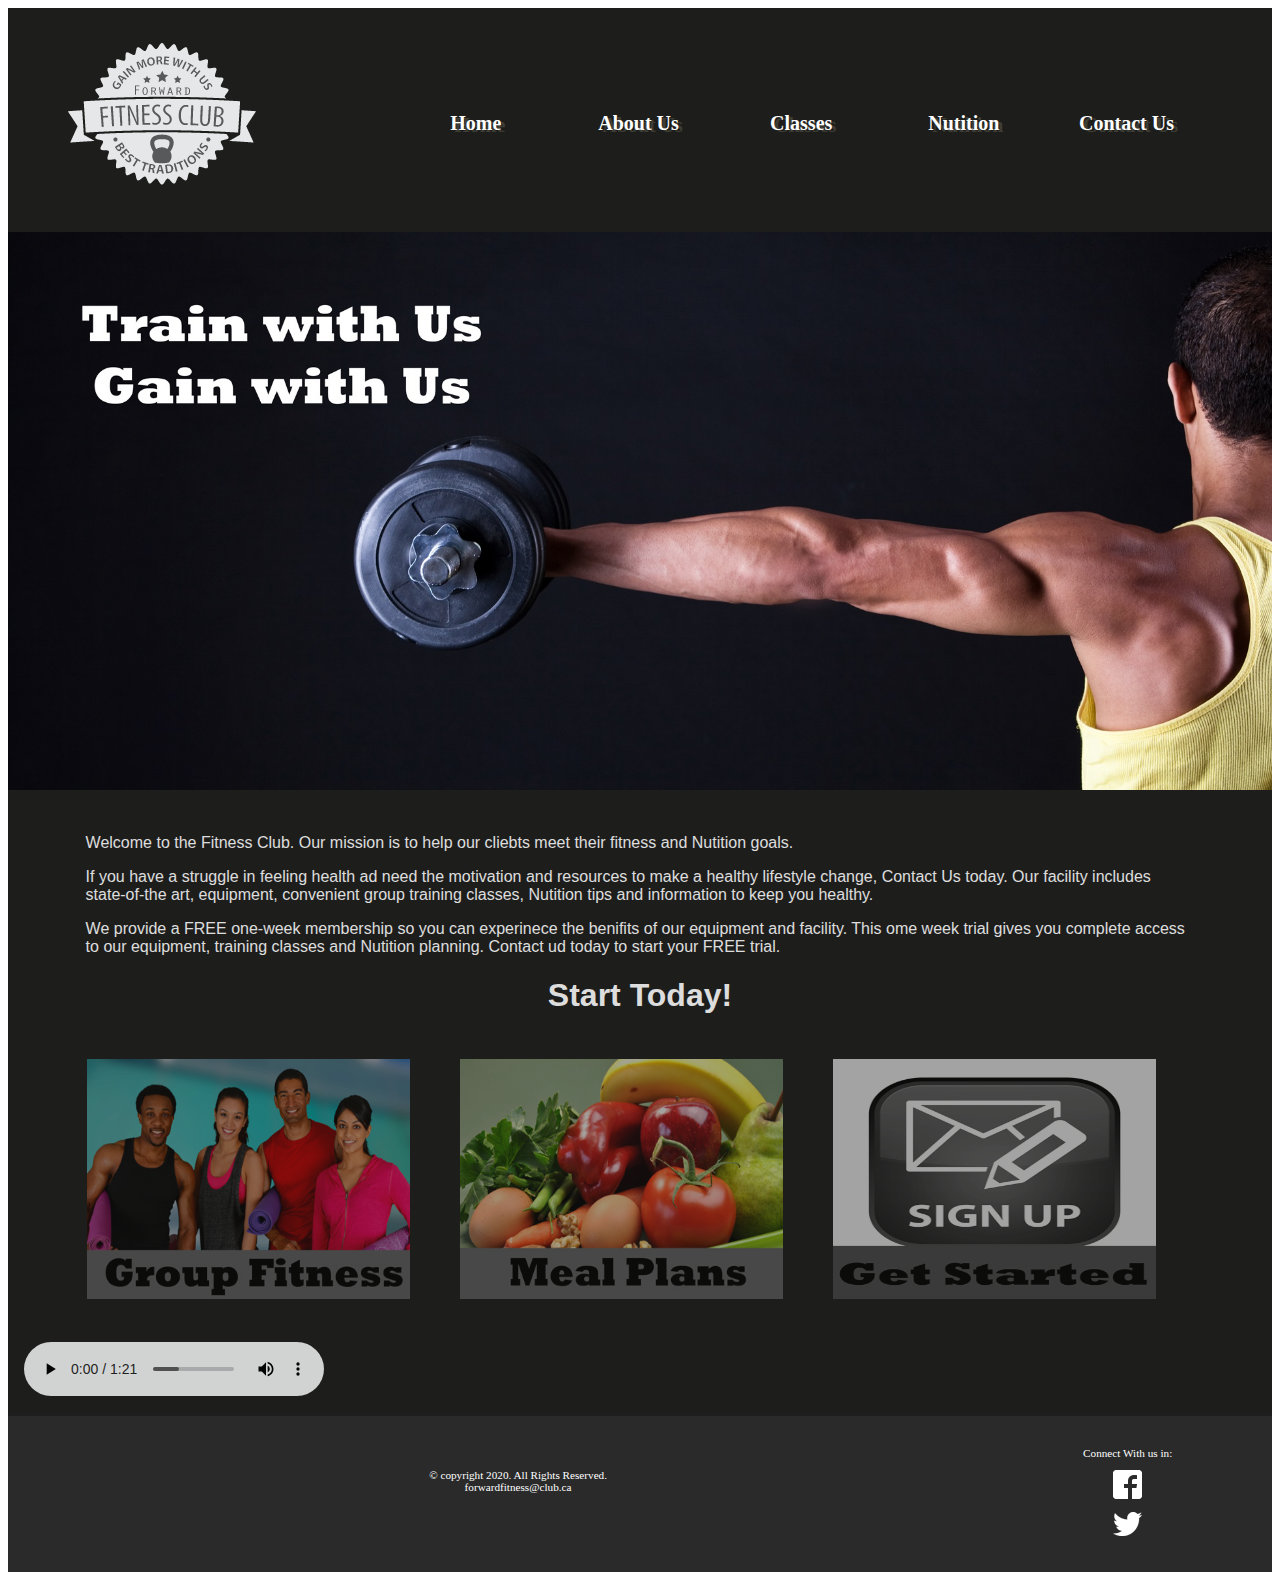
<file: index.html>
<!DOCTYPE html>
<html lang="en">
  <head>
    <meta charset="utf-8">
    <meta name="viewport" content="width=device-width, initial-scale=1.0">
    <link rel="stylesheet" href="css/styles.css">
    <title>Fitness Club</title>
  </head>
  <body>

    <div id="container">
      <!-- a section for the headings of the webpage and the logo -->
          <header>
           <a href="index.html"> <img src="images/ffc_logo.png" alt="Fitness Club Logo" ></a>

          </header>

      <!-- navigation section of the webpage
      use this area to add links to other pages -->
          <nav>
            <ul>
    <li><a href="index.html">Home</a> </li>
    <li><a href="about.html">About Us</a> </li>
    <li><a href="class.html">Classes</a> </li>
    <li><a href="nutition.html">Nutition</a> </li>
    <li><a href="contact.html">Contact Us</a></li>
        </ul>
          </nav>

<!-- banner for home page -->
<div id="banner" class="desktop">
  <img src="images/homeBanner.jpg" alt="Home banner image">
</div>

      <!--  the main content of the webpage -->
          <main>
            <p>Welcome to the Fitness Club. Our mission is to help our cliebts meet their fitness and Nutition goals.</p>
            <div class="mobile">
              <h3>Free One week Trail Membership</h3>
              <p> <a href="tel:6477799804"> Call us Today to Get Started</a></p>
              <h4>Fitness Club Hours:</h4>
              <p>Monday - Thursday : 6:00am - 6:00pm <br>
                Friday : 6;00am - 4:00pm <br>
                Saturday : 8;00am-6:00pm <br>
                Sunday : Closed
              </p>
            </div>
            <div class="desktop">
            <p>If you have a struggle in feeling health ad need the motivation and resources to make a healthy lifestyle change,
              Contact Us today. Our facility includes state-of-the art,
               equipment, convenient group training classes, Nutition tips and information to keep you healthy.</p>
               <p>We provide a FREE one-week membership so you can experinece the benifits of our equipment and facility.
                  This ome week trial gives you complete access to our equipment,
                 training classes and Nutition planning. Contact ud today to start your FREE trial.</p>
                 <h1>Start Today!</h1>
                 <!-- add some images for the contact, nutition and classes pages -->
                 <figure>
<a href="class.html"><img src= "images/group.jpg" alt="group classes"></a>
<a href="nutition.html"><img src= "images/nutrition.jpg" alt="group classes"></a>
<a href="contact.html"><img src= "images/signup.jpg" alt="group classes"></a>

                 </figure>

               </div>
               <audio controls>
                 <source src="media/ffc_aud.mp3" type="audio/mp3">
                  <source src="media/ffc_aud.ogg" type="audio/ogg">
                    <source src="media/ffc_aud.wav" type="audio/wav">
                      <p>the browser is not supporting audio tag.</p>
               </audio>

          </main>

      <!-- footer section for the copyright and the links to social medias -->
          <footer>
            <div id="copyright">
                  <!-- &#169;  copyright symbol html entity number -->
              <p>&copy; copyright 2020. All Rights Reserved.<br>
              <a href="mailto:forwardfitness@club.ca">forwardfitness@club.ca</a></p>
            </div>
        <div id="social">
          <p>Connect With us in:</p>
          <p>
            <a href="">
              <img src="images/fblogo.png" alt="FaceBook Logo">
            </a></p>
            <p><a href="">
              <img src="images/twitterlogo.png" alt="twitter logo">
            </a>
          </p>

        </div>

          </footer>
    </div>

  </body>
</html>
</file>
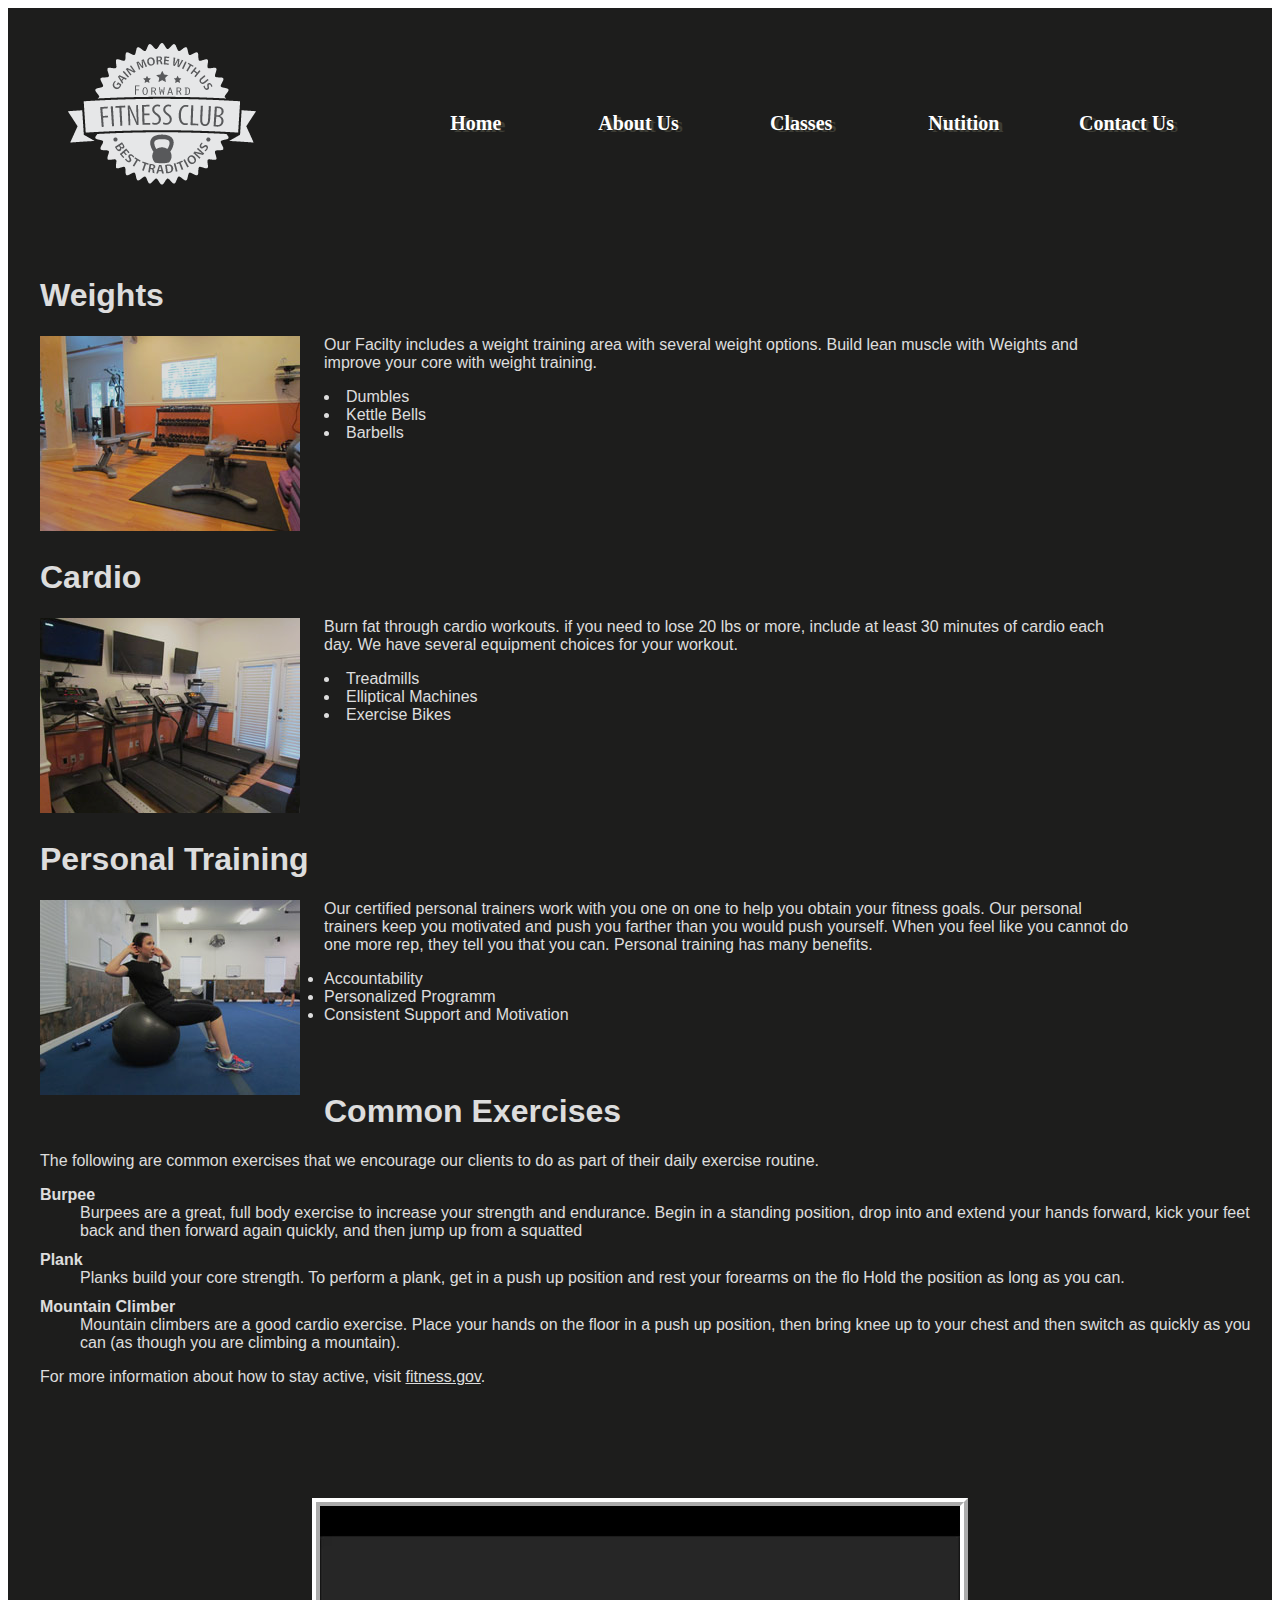
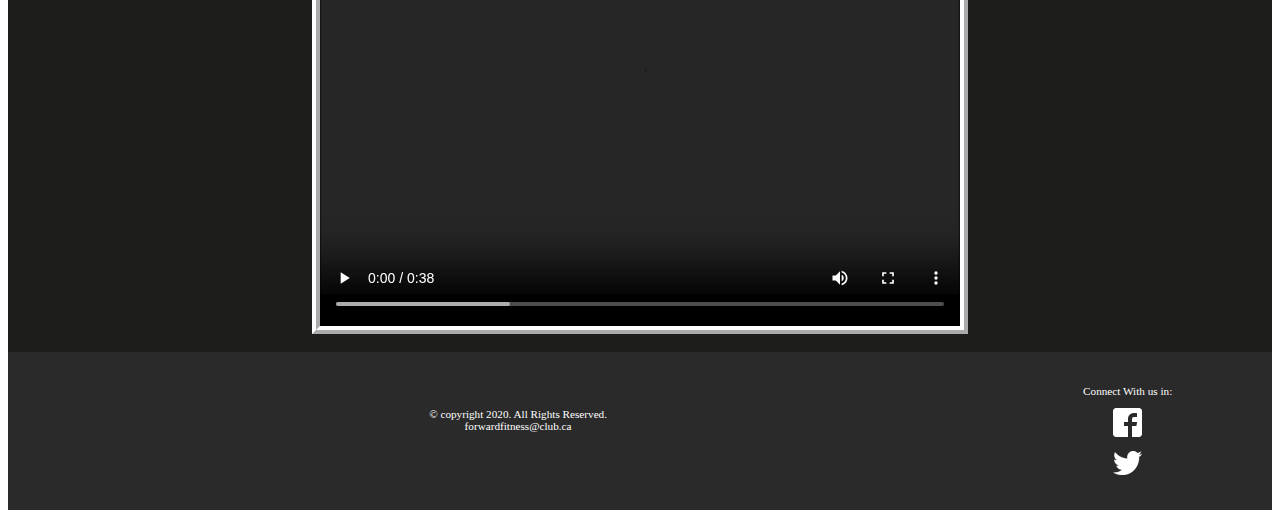
<file: about.html>
<!DOCTYPE html>
<html lang="en">
  <head>
    <meta charset="utf-8">
    <meta name="viewport" content="width=device-width, initial-scale=1.0">
    <link rel="stylesheet" href="css/styles.css">
    <title>Fitness Club</title>
  </head>
  <body>

    <div id="container">
      <!-- a section for the headings of the webpage and the logo -->
          <header>
           <a href="index.html"> <img src="images/ffc_logo.png" alt="Fitness Club Logo"></a>

          </header>

      <!-- navigation section of the webpage
      use this area to add links to other pages -->
          <nav>
            <ul>
              <li><a href="index.html">Home</a> </li>
              <li><a href="about.html">About Us</a> </li>
              <li><a href="class.html">Classes</a> </li>
              <li><a href="nutition.html">Nutition</a> </li>
              <li><a href="contact.html">Contact Us</a></li>
        </ul>
          </nav>

      <!--  the main content of the webpage -->
          <main>
            <section>
            <h1>Weights</h1>
            <img class="equip" src="images/equipment1.jpg" alt="Weight equipment" height="195", width="260">
            <p>Our Facilty includes a weight training area with several weight options. Build lean
              muscle with Weights and improve your core with weight training.
            </p>

            <ul class="items">
              <li>Dumbles</li>
              <li>Kettle Bells</li>
              <li>Barbells</li>
            </ul>
          </section>
          <section>
            <h1>Cardio</h1>
            <img class="equip" src="images/equipment2.jpg" alt="Cardio Equipment">
           <p>Burn fat through cardio workouts. if you need to lose 20 lbs or more, include at least 30 minutes of cardio each day. We have several equipment choices
           for your workout.</p>

        <ul class="items">
        <li>Treadmills</li>
        <li>Elliptical Machines</li>
        <li>Exercise Bikes</li>
      </ul>
    </section>
    <section>

      <h1>Personal Training</h1>
      <img class="equip" src="images/equipment3.jpg" alt="Personal Training">
      <p>Our certified personal trainers work with you one on one to help you obtain your fitness goals. Our personal trainers keep you motivated and push you farther than you would push yourself. When you feel like you cannot do one more rep, they tell you that you can. Personal training has many benefits.</p>

      <ul class=“items”>
        <li>Accountability</li>
        <li>Personalized Programm</li>
        <li>Consistent Support and Motivation</li>
      </ul></section>

      <!-- change div to section -->
<section class="tablet">
      <h1>Common Exercises</h1>
        <p>The following are common exercises that we encourage our clients to do as part of their daily exercise routine.</p>
        <dl>
          <dt>Burpee</dt>
          <dd>Burpees are a great, full body exercise to increase your strength and endurance. Begin in a standing position, drop into and extend your hands forward, kick your feet back and then forward again quickly, and then jump up from a squatted</dd>

          <dt>Plank</dt>
          <dd>Planks build your core strength. To perform a plank, get in a push up position and rest your forearms on the flo Hold the position as long as you can.</dd>

          <dt>Mountain Climber</dt>
          <dd>Mountain climbers are a good cardio exercise. Place your hands on the floor in a push up position, then bring knee up to your chest and then switch as quickly as you can (as though you are climbing a mountain).</dd>
        </dl>
        <p>For more information about how to stay active, visit <a href="http://www.fitness.gov/be-active/ways-to-be -active/">fitness.gov</a>.</p>
</section>
          </main>
          <div class="video">
            <video controls autoplay>
              <source src="media/ffc_vid.mp4" type="video/mp4">
                <source src="media/ffc_vid.ogg" type="video/ogg">
                  <source src="media/ffc_vid.webm" type="video/webm">
                    <p>the browser is not supporting the video tag</p>
            </video>
          </div>

      <!-- footer section for the copyright and the links to social medias -->
      <footer>
        <div id="copyright">
              <!-- &#169;  copyright symbol html entity number -->
          <p>&copy; copyright 2020. All Rights Reserved.<br>
          <a href="mailto:forwardfitness@club.ca">forwardfitness@club.ca</a></p>
        </div>
    <div id="social">
      <p>Connect With us in:</p>
      <p>
        <a href="">
          <img src="images/fblogo.png" alt="FaceBook Logo">
        </a></p>
        <p><a href="">
          <img src="images/twitterlogo.png" alt="twitter logo">
        </a>
      </p>

    </div>

      </footer>
    </div>



  </body>
</html>
</file>
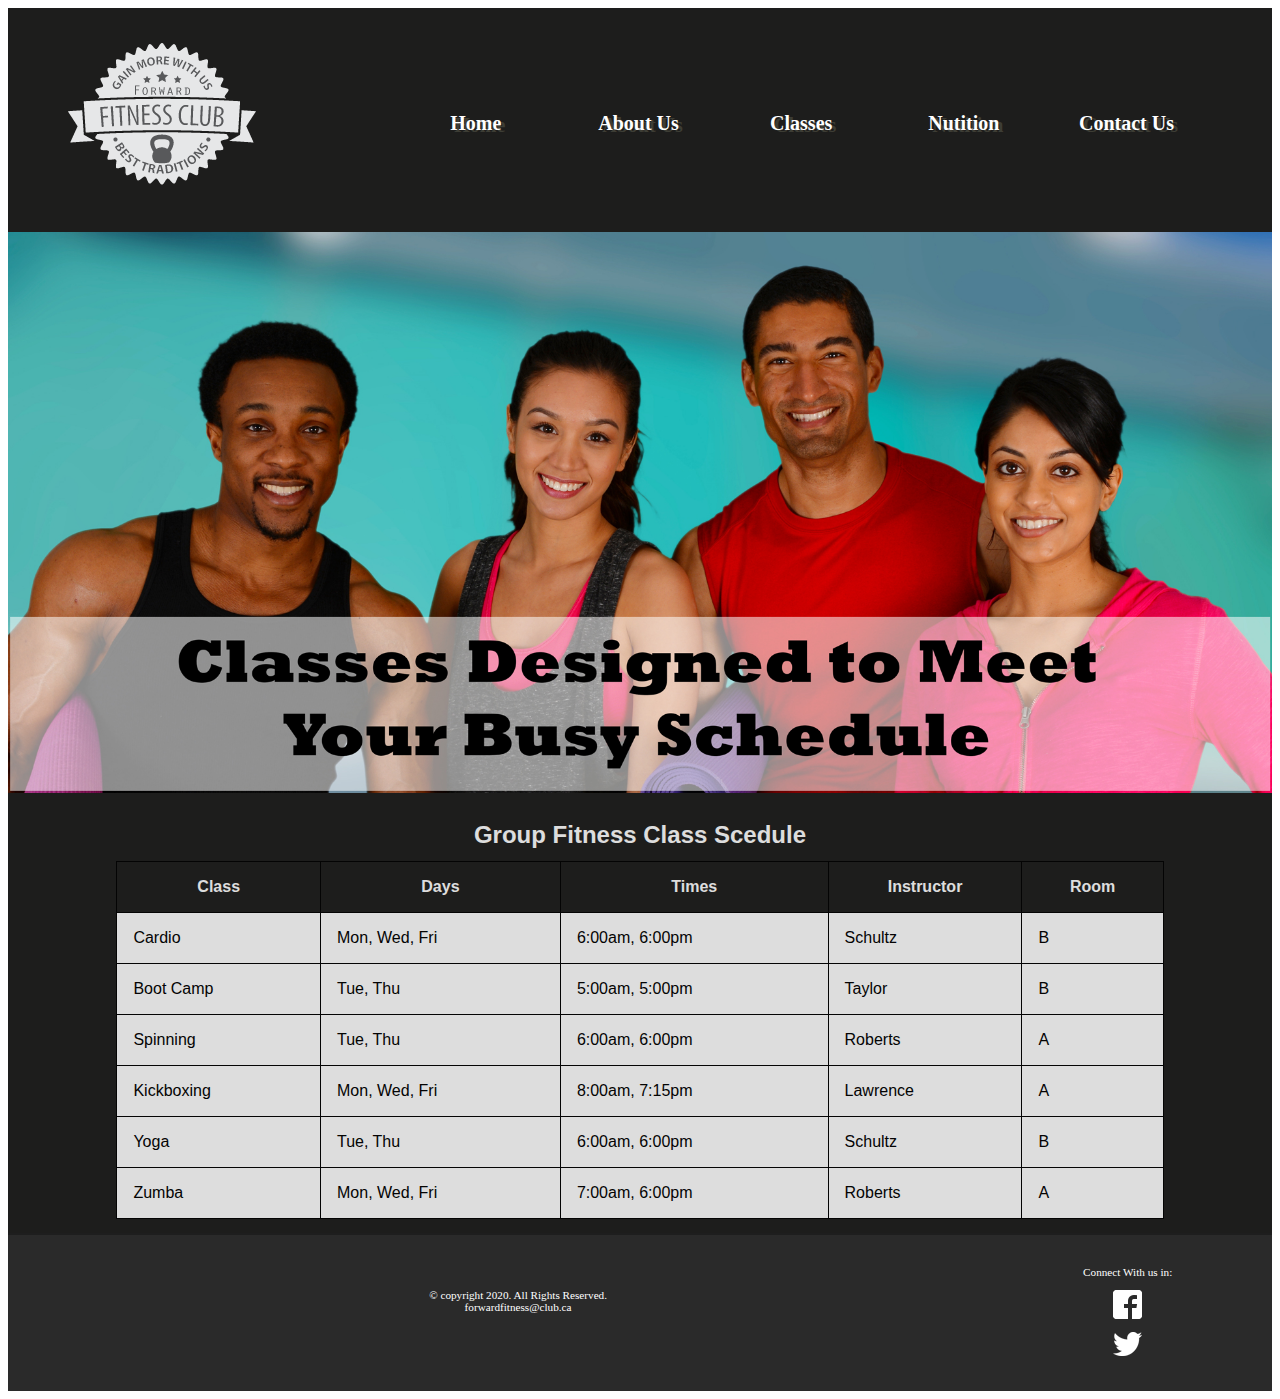
<file: class.html>
<!DOCTYPE html>
<html lang="en">
  <head>
    <meta charset="utf-8">
    <meta name="viewport" content="width=device-width, initial-scale=1.0">
      <link rel="stylesheet" href="css/styles.css">
    <title>Fitness Club</title>
  </head>
  <body>

    <div id="container">
      <!-- a section for the headings of the webpage and the logo -->
          <header>
           <a href="index.html"> <img src="images/ffc_logo.png" alt="Fitness Club Logo"></a>

          </header>

      <!-- navigation section of the webpage
      use this area to add links to other pages -->
          <nav>
            <ul>
    <li> <a href="index.html">Home</a> </li>
    <li>   <a href="about.html">About Us</a> </li>
    <li>   <a href="class.html">Classes</a> </li>
    <li>   <a href="nutition.html">Nutition</a> </li>
    <li>   <a href="contact.html">Contact Us</a></li>
        </ul>
          </nav>

          <!-- classes banner -->
          <div id="banner">
            <img src="images/classesBanner.jpg" alt="class banner image"class="desktop ">
            </div>

      <!--  the main content of the webpage -->
          <main>
           <div class="mobile">
             <h3>Group Fitness Classes</h3>
                <p>Boot Camp: Tr 5am &amp; 5pm</p>
                <p>Cardio: MWF 6am &amp; 6pm</p>
                <p>Kickboxing: MWF 8am &amp; 7:15pm</p>
                <p>Spinning: TR 6am &amp; 6pm</p>
                <p>Yoga: TR 6am &amp; 6pm</p>
                <p>Zumba: MWF 7am &amp; 6pm</p>
            </div>
            <div class="desktop">
                <table>
                   <caption>Group Fitness Class Scedule</caption>
                    <tr>
                        <th>Class</th>
                        <th>Days</th>
                        <th>Times</th>
                        <th>Instructor</th>
                        <th>Room</th>
                    </tr>
                    <tr>
                        <td>Cardio</td>
                        <td>Mon, Wed, Fri</td>
                        <td>6:00am, 6:00pm</td>
                        <td>Schultz</td>
                        <td>B</td>
                    </tr>
                    <tr>
                        <td>Boot Camp</td>
                        <td>Tue, Thu</td>
                        <td>5:00am, 5:00pm</td>
                        <td>Taylor</td>
                        <td>B</td>
                    </tr>
                    <tr>
                        <td>Spinning</td>
                        <td>Tue, Thu</td>
                        <td>6:00am, 6:00pm</td>
                        <td>Roberts</td>
                        <td>A</td>
                    </tr>
                    <tr>
                        <td>Kickboxing</td>
                        <td>Mon, Wed, Fri</td>
                        <td>8:00am, 7:15pm</td>
                        <td>Lawrence</td>
                        <td>A</td>
                    </tr>
                    <tr>
                        <td>Yoga</td>
                        <td>Tue, Thu</td>
                        <td>6:00am, 6:00pm</td>
                        <td>Schultz</td>
                        <td>B</td>
                    </tr>
                    <tr>
                        <td>Zumba</td>
                        <td>Mon, Wed, Fri</td>
                        <td>7:00am, 6:00pm</td>
                        <td>Roberts</td>
                        <td>A</td>
                    </tr>
                </table>

           </div>
          </main>

      <!-- footer section for the copyright and the links to social medias -->
      <footer>
        <div id="copyright">
              <!-- &#169;  copyright symbol html entity number -->
          <p>&copy; copyright 2020. All Rights Reserved.<br>
          <a href="mailto:forwardfitness@club.ca">forwardfitness@club.ca</a></p>
        </div>
    <div id="social">
      <p>Connect With us in:</p>
      <p>
        <a href="">
          <img src="images/fblogo.png" alt="FaceBook Logo">
        </a></p>
        <p><a href="">
          <img src="images/twitterlogo.png" alt="twitter logo">
        </a>
      </p>

    </div>

      </footer>
    </div>



  </body>
</html>
</file>
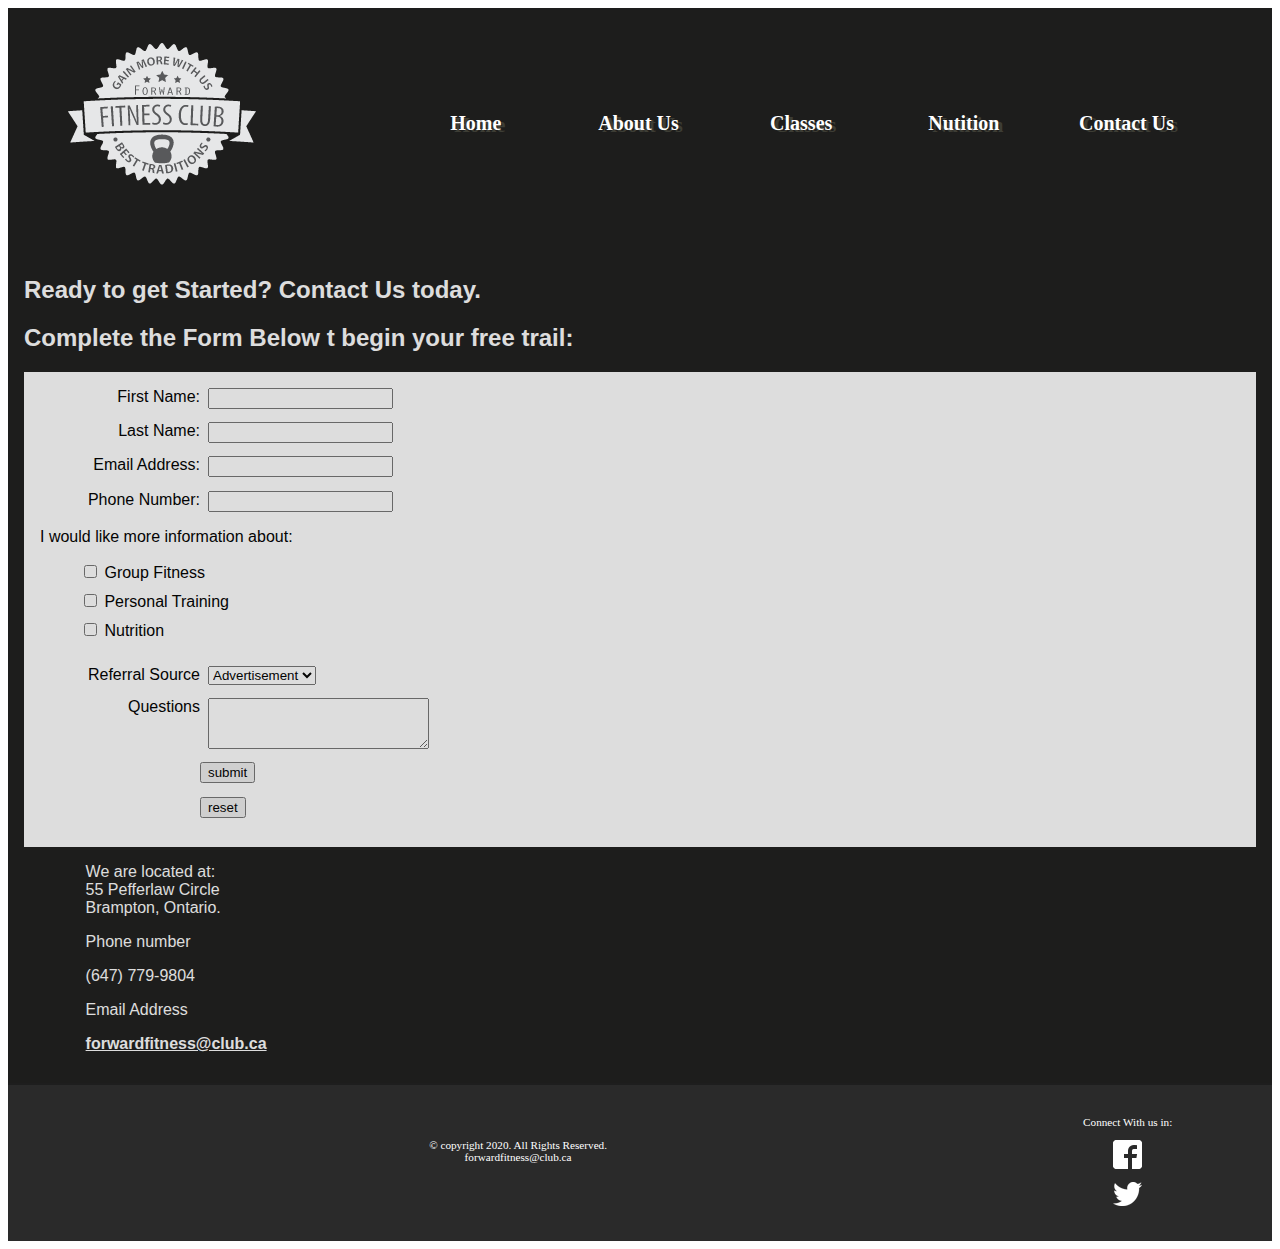
<file: contact.html>
<!DOCTYPE html>
<html lang="en">
  <head>
    <meta charset="utf-8">
    <meta name="viewport" content="width=device-width, initial-scale=1.0">
    <link rel="stylesheet" href="css/styles.css">
    <title>Fitness Club</title>
  </head>
  <body>

    <div id="container">
      <!-- a section for the headings of the webpage and the logo -->
          <header>
           <a href="index.html"> <img src="images/ffc_logo.png" alt="Fitness Club Logo" ></a>

          </header>

      <!-- navigation section of the webpage
      use this area to add links to other pages -->
          <nav>
            <ul>
              <li><a href="index.html">Home</a> </li>
              <li><a href="about.html">About Us</a> </li>
              <li><a href="class.html">Classes</a> </li>
              <li><a href="nutition.html">Nutition</a> </li>
              <li><a href="contact.html">Contact Us</a></li>
        </ul>
          </nav>

      <!--  thw main content of the webpage -->
          <main>
          <h2>Ready to get Started? Contact Us today.</h2>
          <h2>Complete the Form Below t begin your free trail:</h2>
          <form>
            <label for="fname">First Name:</label>
            <input type="text" name="fname" id="fname">

            <label for="lname">Last Name:</label>
            <input type="text" name="lname" id="lname">

            <label for="email">Email Address:</label>
            <input type="email" name="email" id="email">

            <label for="phone">Phone Number:</label>
            <input type="tel" name="phone" id="phone">

            <p>I would like more information about:</p>
            <ul>
              <li>
                <input type="checkbox" name="grpft" id="grpft" value="grpft" class="checkbox"> Group Fitness</li>
              <li><input type="checkbox" name="prtrain" id="prtrain" value="prtrain" class="checkbox"> Personal Training</li>
              <li><input type="checkbox" name="nutr" id="nutr" value="nutr" class="checkbox"> Nutrition</li>
            </ul>

            <label for="reference">Referral Source</label>
            <select name="reference" id="reference">
              <option value="ad">Advertisement</option>
              <option value="friend">Friend</option>
              <option value="google">Google</option>
              <option value="social">Social</option>
              <option value="other">Others</option>
            </select>

            <label for="questions">Questions</label>
            <textarea name="questions" rows="3" cols="25"></textarea>

            <input type="submit" value="submit" id="submit" class="btn">
            <input type="reset" value="reset" id="reset" class="btn">

          </form>
          <p>We are located at: <br>
            55 Pefferlaw Circle <br>
            Brampton, Ontario.
          </p>
          <p>Phone number</p>
          <p>
            <a class="mobile" href="tel:6477799804">(647) 779-9804</a><span class="desktop">(647) 779-9804</span>
            </p>
            <p>Email Address</p>
          <p>
          <a href="mailto:forwardfitness@club.ca" class="contact">forwardfitness@club.ca</a>
          </p>
          </main>

      <!-- footer section for the copyright and the links to social medias -->
      <footer>
        <div id="copyright">
              <!-- &#169;  copyright symbol html entity number -->
          <p>&copy; copyright 2020. All Rights Reserved.<br>
          <a href="mailto:forwardfitness@club.ca">forwardfitness@club.ca</a></p>
        </div>
    <div id="social">
      <p>Connect With us in:</p>
      <p>
        <a href="">
          <img src="images/fblogo.png" alt="FaceBook Logo">
        </a></p>
        <p><a href="">
          <img src="images/twitterlogo.png" alt="twitter logo">
        </a>
      </p>

    </div>

      </footer>
    </div>



  </body>
</html>
</file>
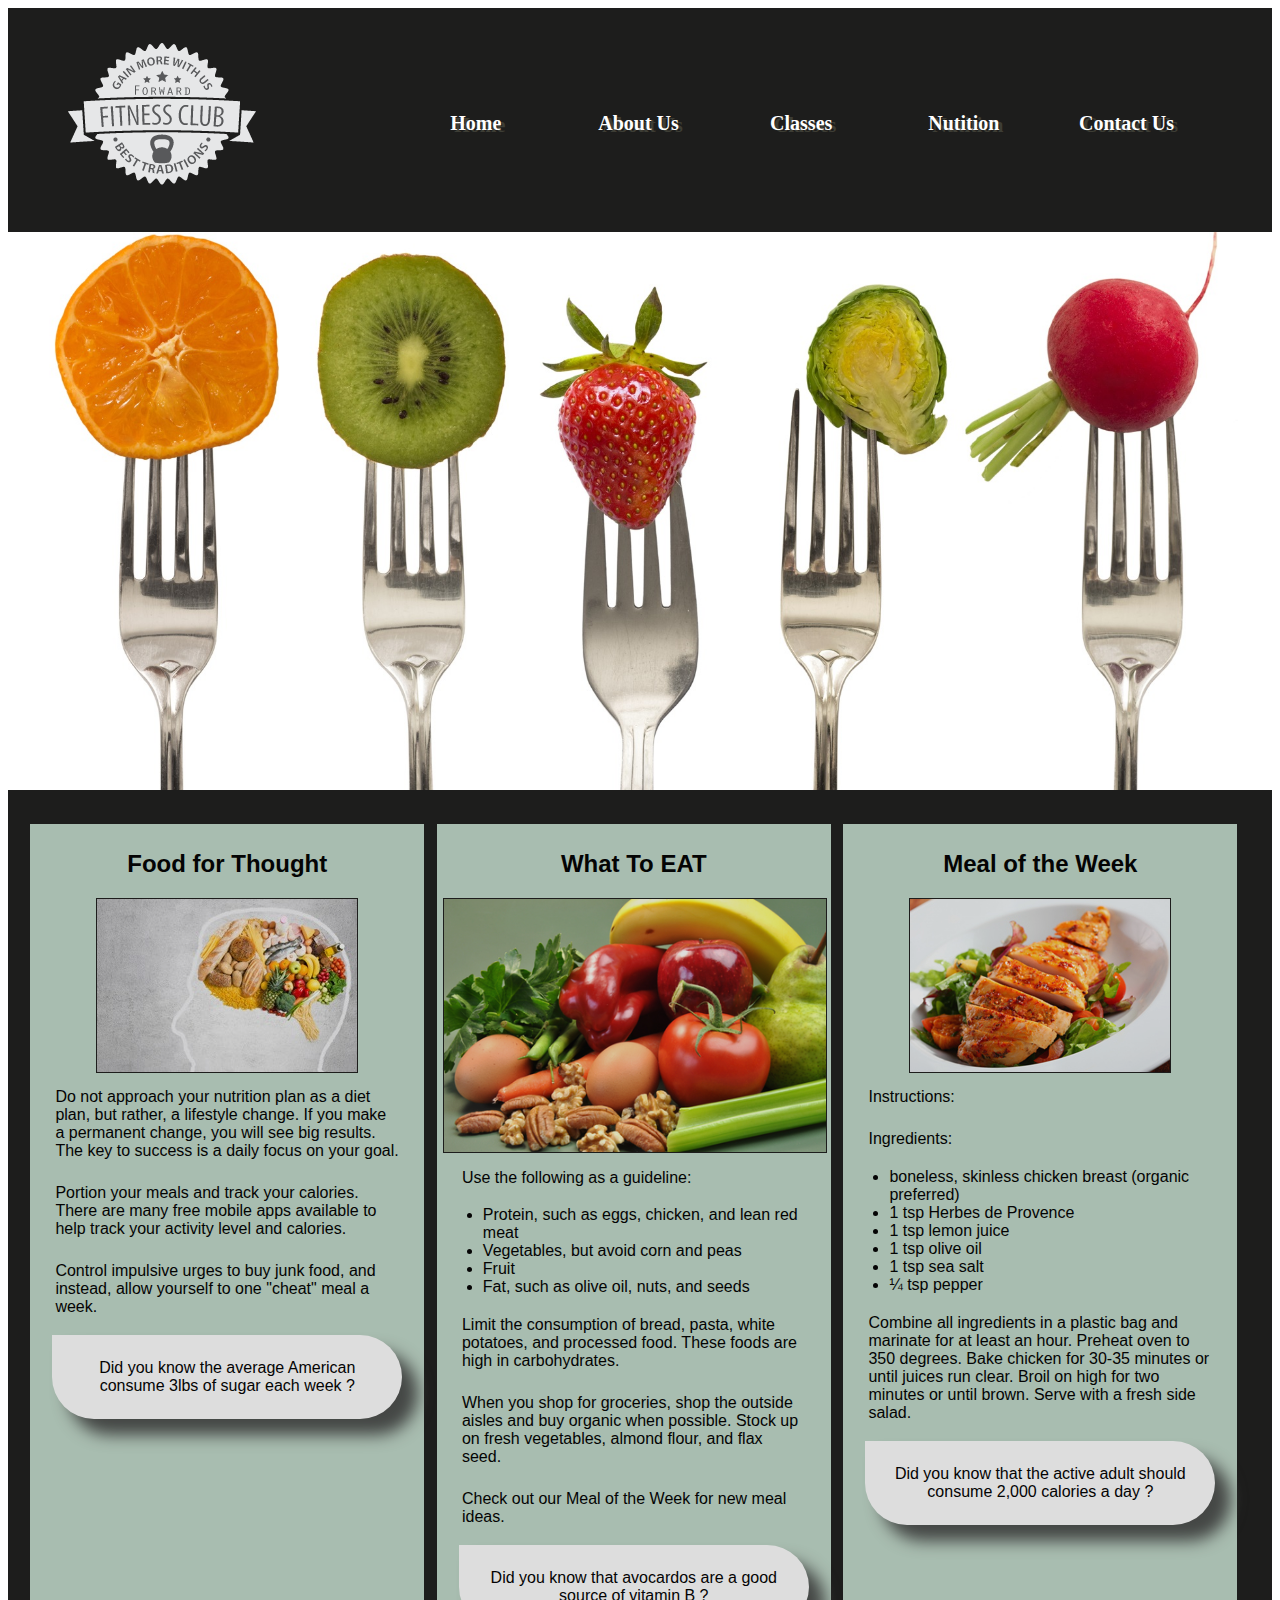
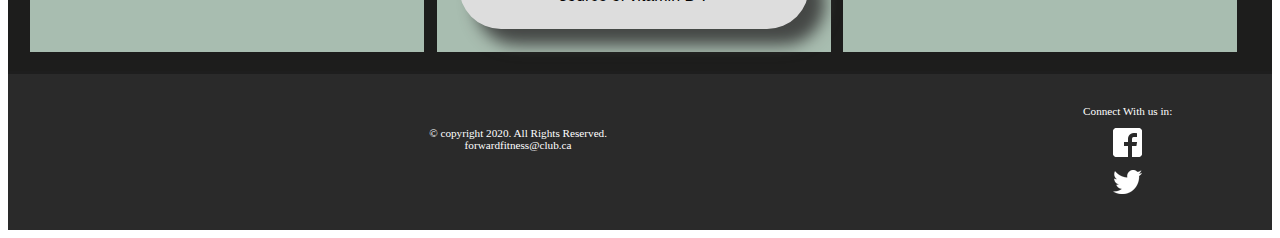
<file: nutition.html>
<!DOCTYPE html>
<html lang="en">
  <head>
    <meta charset="utf-8">
    <meta name="viewport" content="width=device-width, initial-scale=1.0">
      <link rel="stylesheet" href="css/styles.css">
    <title>Fitness Club</title>
  </head>
  <body>

    <div id="container">
      <!-- a section for the headings of the webpage and the logo -->
          <header>
           <a href="index.html"> <img src="images/ffc_logo.png" alt="Fitness Club Logo"></a>

          </header>

      <!-- navigation section of the webpage
      use this area to add links to other pages -->
          <nav>
            <ul>
    <li> <a href="index.html">Home</a> </li>
    <li>   <a href="about.html">About Us</a> </li>
    <li>   <a href="class.html">Classes</a> </li>
    <li>   <a href="nutition.html">Nutition</a> </li>
    <li>   <a href="contact.html">Contact Us</a></li>
        </ul>
          </nav>

<!-- nutrition banner -->
<div id="banner" class="desktop">
  <img src="images/nutritionBanner.jpg" alt="nutrition banner">
</div>
      <!--  the main content of the webpage -->
          <main class="flex-container">
            <article>
              <h2>Food for Thought</h2>
              <img src="images/nutrition1.jpg" alt="Thought Image" class="desktop">
              <p>Do not approach your nutrition plan as a diet plan, but rather, a lifestyle change.
                If you make a permanent change, you will see big results. The key to success is a daily focus on your goal.</p>
               <p>Portion your meals and track your calories. There are many free mobile apps available to
                help track your activity level and calories.</p>
                <p> Control impulsive urges to buy junk food, and instead, allow yourself to one "cheat" meal a week.</p>
                <aside>
                  Did you know the average American consume 3lbs of sugar each week ?
                </aside>
            </article>
            <article>
              <h2>What To EAT</h2>
              <img src="images/nutrition2.jpg" alt="food image" class="desktop">
              <p>Use the following as a guideline:</p>
			        <ul>
				      <li>Protein, such as eggs, chicken, and lean red meat</li>
				       <li>Vegetables, but avoid corn and peas</li>
				       <li>Fruit</li>
				        <li>Fat, such as olive oil, nuts, and seeds</li>
		          	</ul>
              <p>Limit the consumption of bread, pasta, white potatoes, and processed food. These foods are high in carbohydrates.</p>
              <p>When you shop for groceries, shop the outside aisles and buy organic when possible. Stock up on fresh vegetables, almond flour, and flax seed.</p>
              <p>Check out our Meal of the Week for new meal ideas.</p>
              <aside>
                Did you know that avocardos are a good source of vitamin B ?
              </aside>
            </article>
            <article>
              <h2>Meal of the Week</h2>
              <img src="images/nutrition3.jpg" alt="herb rosted chicken image" class="desktop">
              <p>Instructions:</p>
              <p>Ingredients:</p>
			        <ul>
				       <li>boneless, skinless chicken breast (organic preferred)</li>
				        <li>1 tsp Herbes de Provence</li>
				        <li>1 tsp lemon juice</li>
				        <li>1 tsp olive oil</li>
				        <li>1 tsp sea salt</li>
			          <li>&frac14; tsp pepper</li>
		            </ul>
              <p>Combine all ingredients in a plastic bag and marinate for at least an hour.
                Preheat oven to 350 degrees. Bake chicken for 30-35 minutes or until juices run clear.
                 Broil on high for two minutes or until brown. Serve with a fresh side salad.</p>
                 <aside>
                   Did you know that the active adult should consume 2,000 calories a day ?
                 </aside>
            </article>
          </main>

      <!-- footer section for the copyright and the links to social medias -->
      <footer>
        <div id="copyright">
              <!-- &#169;  copyright symbol html entity number -->
          <p>&copy; copyright 2020. All Rights Reserved.<br>
          <a href="mailto:forwardfitness@club.ca">forwardfitness@club.ca</a></p>
        </div>
    <div id="social">
      <p>Connect With us in:</p>
      <p>
        <a href="">
          <img src="images/fblogo.png" alt="FaceBook Logo">
        </a></p>
        <p><a href="">
          <img src="images/twitterlogo.png" alt="twitter logo">
        </a>
      </p>

    </div>

      </footer>
    </div>



  </body>
</html>
</file>
<file: css/styles.css>
/* styles for the mobile-first strategy */


/* styles for the body */
body
{
  background-color: #1d1d1c;
}

/* styles for fluid image */
img
{
  max-width: 100%;
}

/* styles for container id */
#container
{
  width: 100%;
  margin-left: auto;
  margin-right: auto;
}

/* styles for header */
header
{
  text-align: center;
}

/* styles for the nav item */
nav
{
  font-family: Georgia, "Times New Roman", serif;
  /* em is the default font size so 1.25em means 1.25 times the default value */
  font-size: 1.25em;
  font-weight: bold;
  text-align: center;
  margin-top: -1.5em;
}

/* style for the unorderd list inside the nav */
nav ul
{
  padding: 0;
  margin-top: 0.5em;
  margin-bottom: 0.5em;
}

/* add styles for list items inside the nav */

nav li
{
  background-color: #9d9d93;
  border-radius: 2em;
  list-style-type: none;
  margin: 0.3em;
  padding: 0.4em;
}

/* add styles for the anchor tah inside the list item which is inside nav */
nav li a
{
  color: #ffffff;
  text-decoration: none;
}

/* add styles for the mobile class */

.mobile
{
  display: inline;
}

/* style for the desktop class */

.desktop
{
  display: none;
}

/* styles for the main */
main
{
  font-family: Verdana, Arial, sans-serif;
  font-size: 1em;
  margin-top: 0.5em;
  padding: 1em;
  border-radius: 2em 0 2em 0;
  background-color: white;
  opacity: 0.85;
}

footer
{
  font-size: 0.7em;
  text-align: center;
  margin-top: 2em;
  color: white;
}

/* styles for a in footer */
footer a
{
  color: white;
  text-decoration: none;
}

/* styles for the a tag in main */
main a
{
  background-color: #9d9d93;
  border-radius: 1em;
  padding: 0.5em;
  color: white;
  font-weight: bold;
  text-decoration: none;
}
/* styles for the tablet class */
.tablet
{
  display: none;
}
/* styles for the equip class */
.equip
{
  display: none;
}

/* styles for the input text area */
input,textarea,select
{
  display: block;
  margin-bottom: 1em;
}
label
{
  display: block;
}

/* styles for th eul in the form */
form ul
{
  list-style-type: none;
}

/* styles for the checkbox */

.checkbox
{
  display: inline-block;
}

/* styles for mobile */
.video
{
  display: none;
}

/* styles for the copyright div */
#copyright
{
  float: left;
  margin-top: 2em;
  width: 80%;
}

/* styles for the social div */
#social
{
  float: right;
  width: 20%;
}

/* styles fpor the social media icons */
/* #social img
{
  padding: 0.5em;
} */

/* Media query for the tablet viewport target screen only*/
/* mininum width is 481 px */
@media only screen and (min-width: 685px)
{
  /* styles specifies the horizontal display for the nav li */

  nav li
  {
    display: inline;
    float: left;
    margin-left: 1%;
    margin-right: 1%;
    padding-left: 0;
    padding-right: 0;
    width: 18%;
    white-space: nowrap;
    border-radius: 0;
    background-color: transparent;
  }

  /* styles for the main */
  main
  {
    clear: left;
    /* margin-top: 4em; */
    border-radius: 0;
    overflow: auto;
  }

  /* styles for h1 */
  h1
  {
    text-align: center;
  }
  /* styles for images in figure */
  figure img
  {
    background-color: #1d1d1c;
    display: inline;
    height: 8em;
    width: 28%;
    margin: 1%;
    padding: 1%;
  }

  /* styles for the a tag in figure */
  figure a
  {
    padding: 0;
    background-color: transparent;
    text-decoration: none;
  }

  /* styles the mobile and desktop class */

  .mobile
  {
    display: none;
  }

  .desktop
  {
    display: inline;
  }

  /* styles for the equip class */

  .equip
  {
    display: inline;
    float: left;
    margin-right: 1.5em;
  }

/* styles for the class items */

.items
{
  display: block;
  list-style-position: inside;
}
/* styles for the tablet class */

.tablet
{
  display: block;
  margin-top: -3em;
  margin-bottom: -1em;
}
/* style for the section */
section
{
  padding-bottom: 3em;
}

/* styles for the h1 in section */
section h1
{
  text-align: left;
}
/* styles for the a tag inside section */
section a
{
  background-color: transparent;
  color: #1d1d1c;
  font-weight: normal;
  padding: 0;
  text-decoration: underline;
}

/* styles for the dt */
dt
{
  font-weight: bold;
  margin-top: 0.7em;
}
/* styles for the contact class */
.contact
{
  background-color: transparent;
  padding: 0;
  color: #1d1d1c;
  text-decoration: underline;
}
/* styles for the article element */
article
{
  background-color: #c1d9ca;
  float: left;
  margin: 0.5%;
  padding: 0.5%;
  text-align: center;
  width: 31%;
}
/* styles for the images inside the article */
article img
{
  border: solid 0.1em #1d1d1c;
  margin-left: auto;
  margin-right: auto;
}
/* styles for p tag inside the article */
article p
{
  color: black;
  margin-top: 2%;
  padding: 1%;
  text-align: left;
}
/* styles for ul inside the article  */
article ul
{
  text-align: left;
}
/* styles for aside element */
aside
{
  background-color: white;
  border-radius: 0 5em 5em 5em;
  box-shadow: 1em 1em 1em #4c4f4d;
  padding: 1.5em;
  margin: 1em;
}
/* styles for the table */
table
{
  border: 0.1em solid black;
  border-collapse: collapse;
  margin-left: auto;
  margin-right: auto;
  width: 100%;
}
/* styles for the th and td in table */
th,td
{
  border: 0.1em solid black;
  padding: 1em;
}
/* styles for th only */
th
{
  background-color: #1d1d1c;
  color: white;
}
/* styles for caption */
caption
{
  font-size: 1.5em;
  font-weight: bold;
  margin-bottom: 0.5em;
}
.flex-container
{
  display: flex;
}

/* styles for the label */
label
{
  float: left;
  padding-right: 0.5em;
  width: 10em;
  text-align: right;
}

/* styles for the btn class */
.btn
{
  margin-left: 12em;

}
}

/* Media query for desktop width size*/
@media only screen and (min-width: 860px)
{
  /* styles for container div */
  #container
  {
    background-color: #1d1d1c;
  }
  /* style for ul in nav */
  nav ul
  {
    margin: 0;
    padding-left: 0.5%;
    padding-right: 0.5%;
  }
/* styles for the li in nav */
nav li
{
  margin-left: 0;
  margin-right: 0;
  padding: 0;
  width: 20%;
}

/* styles for the links in the nav */
nav li a
{
  display: inline-block;
  padding: 0.7em;
  text-shadow: 0.2em 0.1em #3d3d35;
}

/* style for the main */
main
{
  background-color: #1d1d1c;
}
/* styles for the paragraph inside main */
main p
{
  margin-left: auto;
  margin-right: auto;
  width: 90%;
  color: white;
}

/* stles for the item class */
.item
{
  margin-bottom: 6em;
}
/* adding pseudo clas for the links */
nav li a:hover
{
  color: #9d9d93;
  font-style: italic;
}

nav li a:link
{
  color: white;
}

nav li a:visited
{
  color:#ccccff;
}

/* styles for the gradient */
body
{
background: white;
}

/* style for header */
header
{
  text-align: left;
}

/* styles for the nav  */

nav
{
  float: right;
  margin-right: 3em;
  margin-bottom: 0;
  width: 65%;
  margin-top: -7em;
}

/* styles for img inside figure */
figure img
{
  height: 15em;
  opacity: 0.70;
}

/* styles removing transperencies */
figure img:hover
{
  opacity: 1;
}
/* styles for h1 */
h1
{
  color: white;
}
/* styles for the footer */

footer
{
  background-color: #2a2a2a;
  margin-top: -0.2em;
  padding: 2em;
  overflow: auto;
}
/* styles for section */
section
{
  color: white;
  margin-left: 1em;
  padding-bottom: 5em;
}
/* styles for the a tag inside section */
section a
{
  color: white;
}
/* styles for p in section */
section p
{
  margin-left: 0;
}
/* styles for hedahing h2 */
main h2
{
  color: white;
}
/* style for the contact */
.contact
{
  color: white;
}
/* styles for the h2 in article in main */
main article h2
{
  color: black;
}
article p
{
  color: black;
}
/* styles for the table */
table
{
  background-color: white;
  width: 85%;
}
/* styles for the caption */
caption
{
  color: white;
}

/* styles for the form elements */
form
{
  background-color: white;
  padding: 1em;
}

/* styles for the p tag in form */
form p
{
  color: black;
  margin-left: inherit;
}

/* styles for video class */
.video
{
  display: block;
  padding: 1em;
  text-align: center;
}

/* styles for video tag */
video
{
  border: 0.5em ridge white;
  height: auto;
  max-width: 100%;
}
}
</file>
